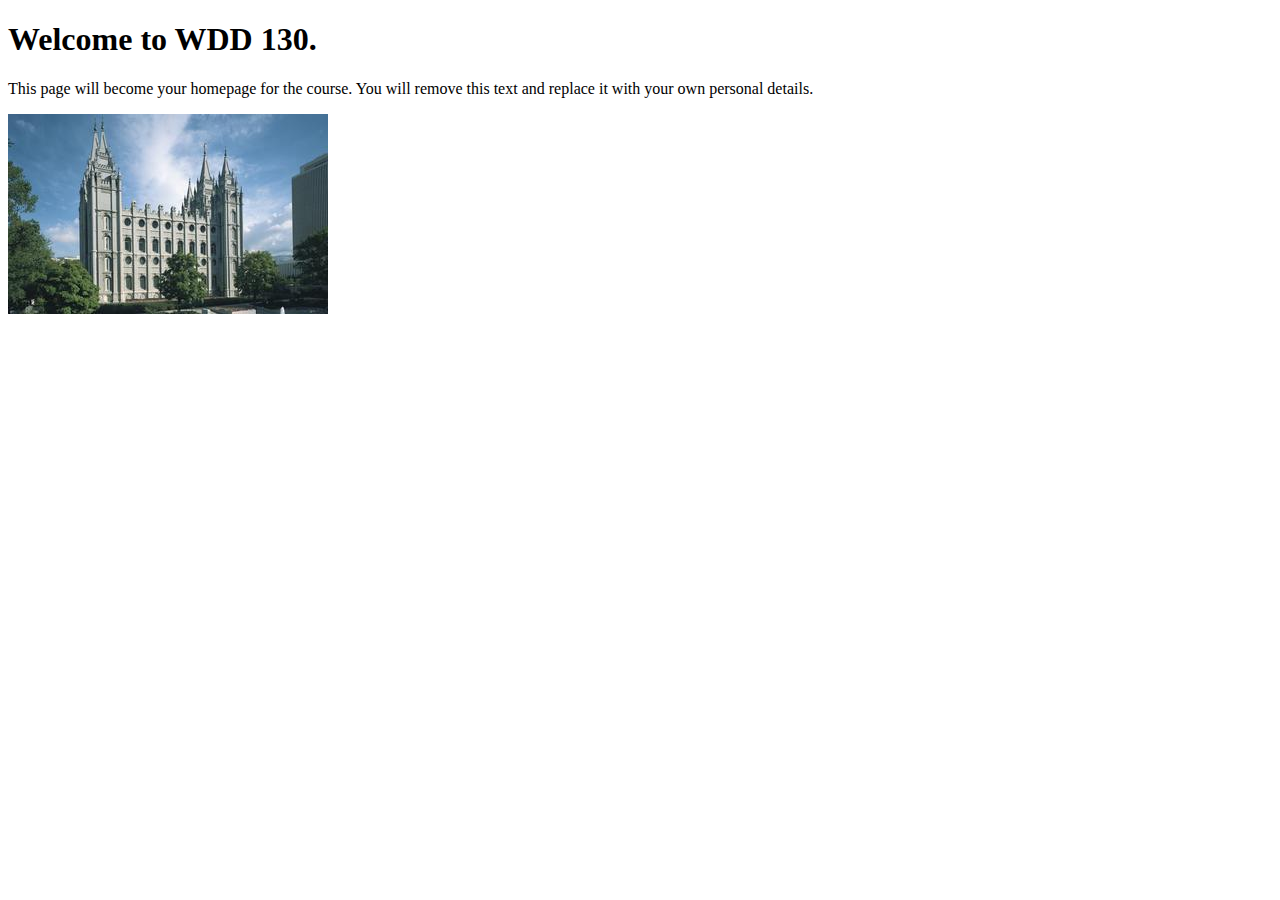
<file: index.html>
<!DOCTYPE html>
<html lang="en">
<head>
    <meta charset="UTF-8">
    <meta name="viewport" content="width=device-width, initial-scale=1.0">
    <title>WDD 130 | Personal Homepage</title>
</head>
<body>
    <h1>Welcome to WDD 130.</h1>
    <p>This page will become your homepage for the course. You will remove this text and replace it with your own personal details.</p>

    <img src="images/salt-lake-temple.jpg" alt="The Salt Lake Temple.">
</body>
</html>
</file>
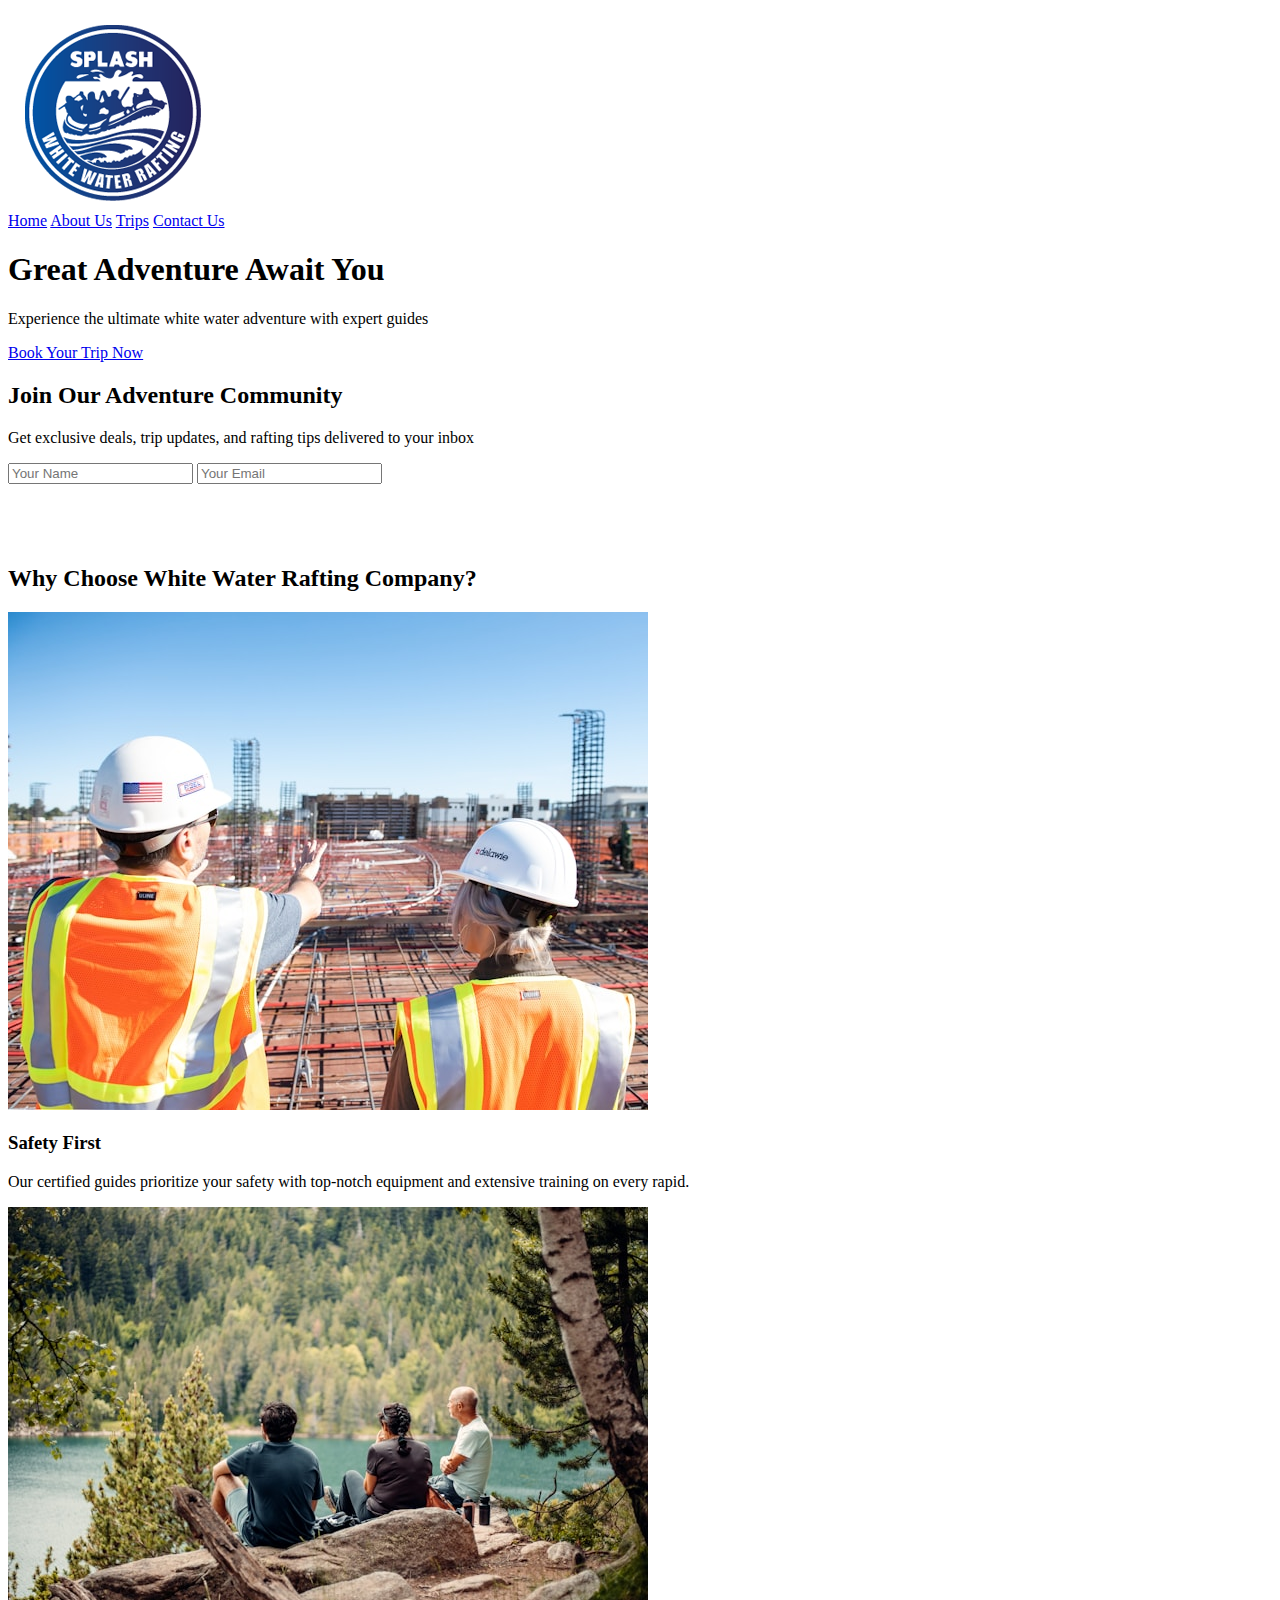
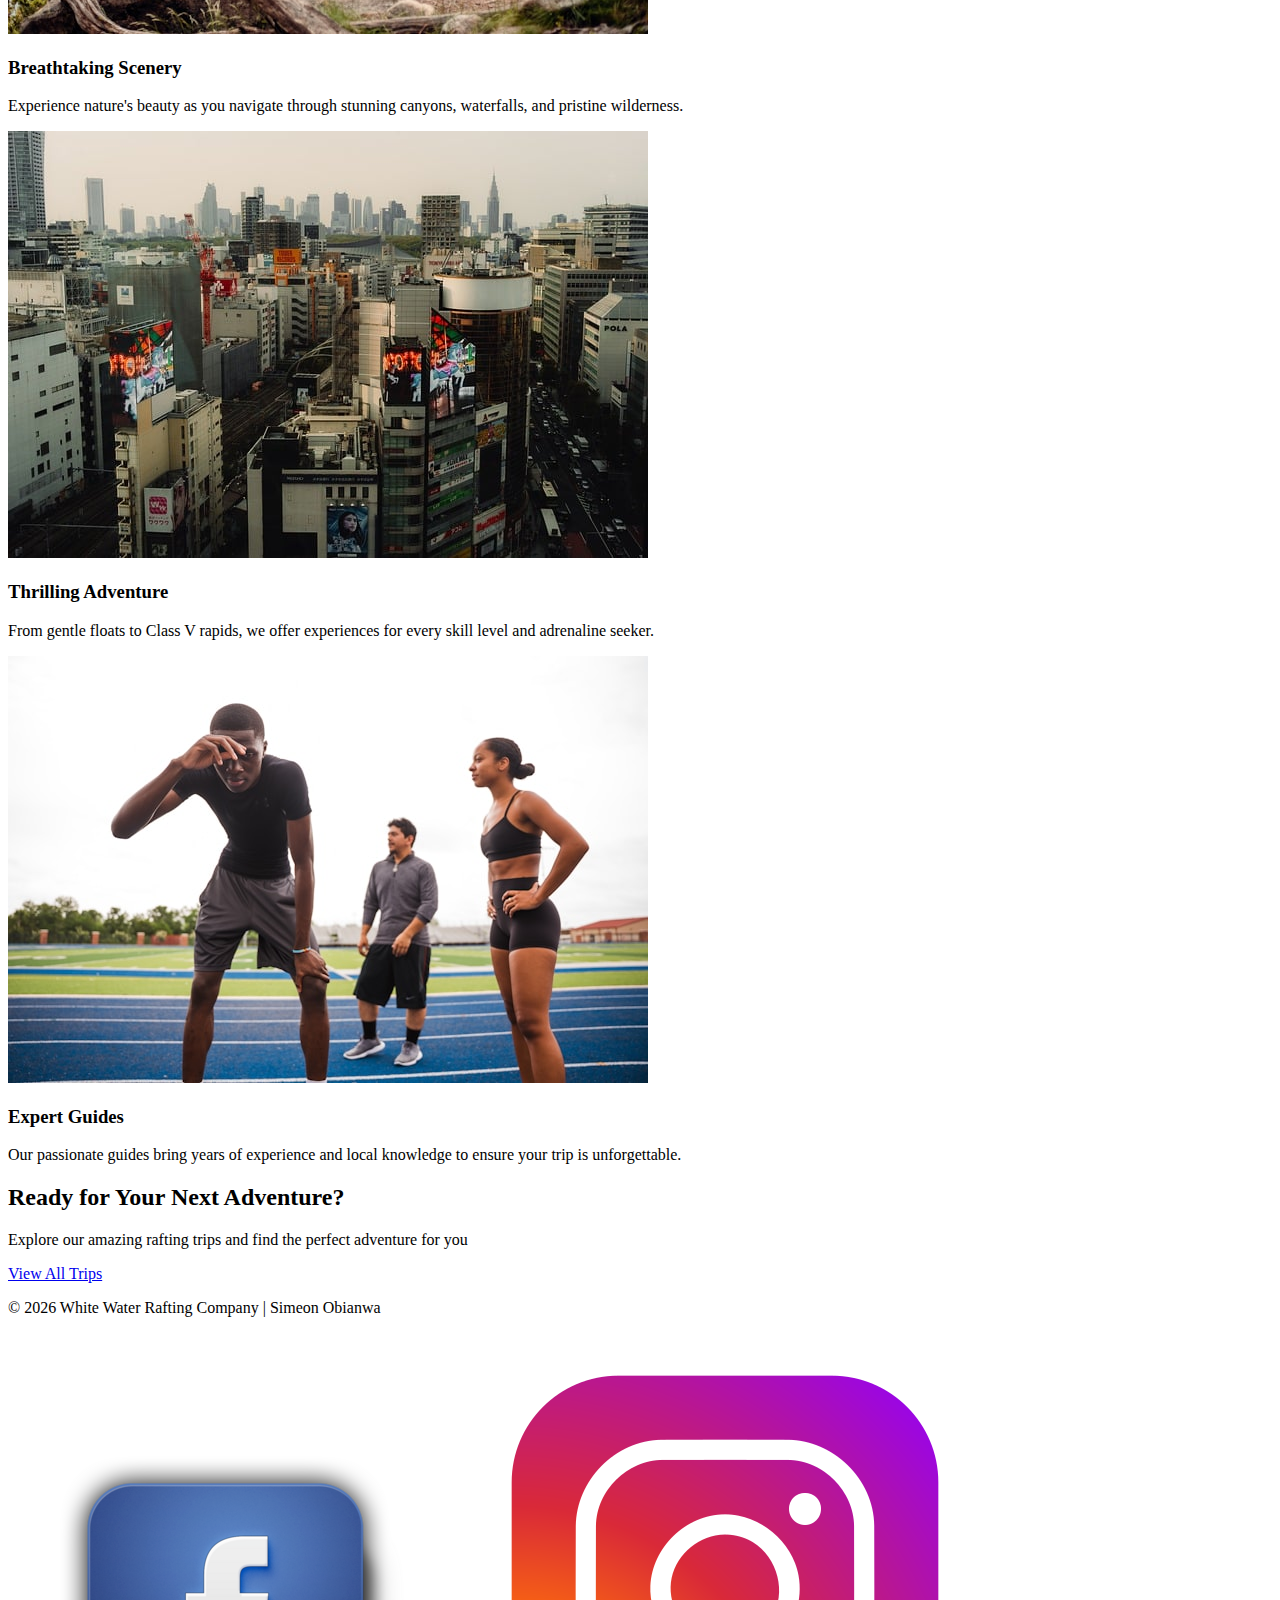
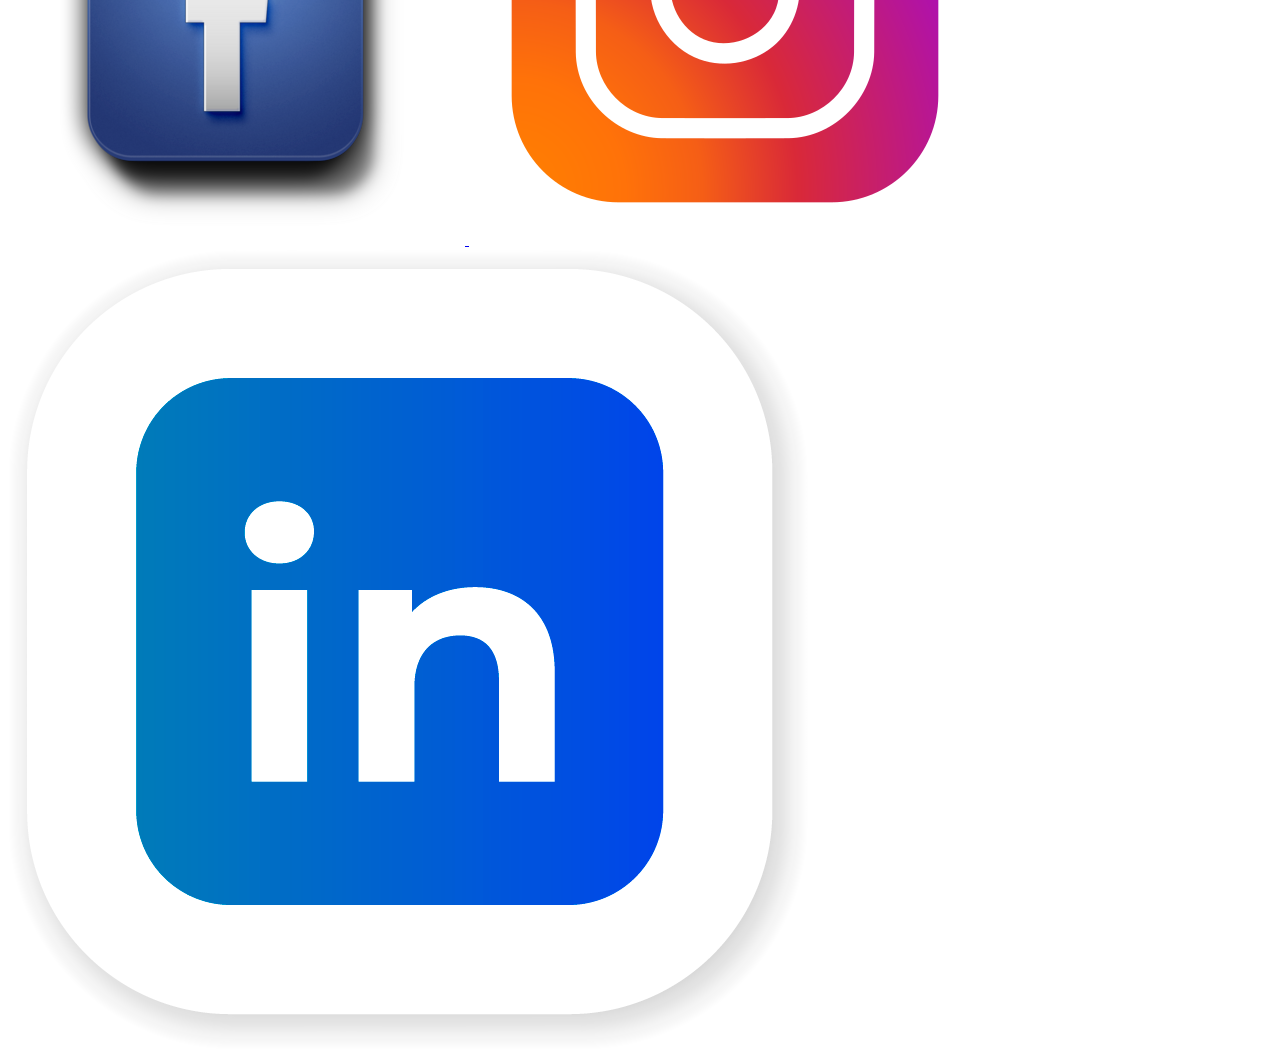
<file: wwr/index.html>
<!doctype html>
<html lang="en">

<head>
   <meta charset="utf-8">
   <meta name="viewport" content="width=device-width, initial-scale=1.0">
   <meta name="description"
     content="Experience the thrill of white water rafting with White Water Rafting Company. Book your adventure today and conquer the rapids!">
   <meta name="author" content="Simeon Obianwa">
   <title>White Water Rafting Company | Home</title>
   <link rel="stylesheet" href="styles/rafting.css">
</head>

<body>
   <header>
      <img src="images/rafting-logo.png" alt="White Water Rafting Company Logo" class="logo">
      <nav class="main-nav">
         <a href="index.html">Home</a>
         <a href="about.html">About Us</a>
         <a href="trips.html">Trips</a>
         <a href="contact.html">Contact Us</a>
      </nav>
   </header>

   <main>
      <!-- HERO SECTION -->
      <section class="hero-section">
         <div class="hero-overlay">
            <h1>Great Adventure Await You</h1>
            <p>Experience the ultimate white water adventure with expert guides</p>
            <a href="trips.html" class="cta-button">Book Your Trip Now</a>
         </div>
      </section>

      <!-- NEWSLETTER SECTION -->
      <section class="newsletter-section">
         <div class="newsletter-container">
            <h2>Join Our Adventure Community</h2>
            <p>Get exclusive deals, trip updates, and rafting tips delivered to your inbox</p>
            <form class="newsletter-form" action="#" method="post">
               <div class="form-row">
                  <input type="text" name="name" placeholder="Your Name" required>
                  <input type="email" name="email" placeholder="Your Email" required>
                  <button type="submit" class="submit-btn">Subscribe</button>
               </div>
            </form>
         </div>
      </section>

      <!-- FEATURES GRID -->
      <section class="features-section">
         <h2>Why Choose White Water Rafting Company?</h2>
         <div class="features-grid">
            <article class="feature-card">
               <img src="images/feature-safety.jpg" alt="Safety First">
               <h3>Safety First</h3>
               <p>Our certified guides prioritize your safety with top-notch equipment and extensive
                  training on every rapid.</p>
            </article>

            <article class="feature-card">
               <img src="images/feature-scenery.jpg" alt="Breathtaking Scenery">
               <h3>Breathtaking Scenery</h3>
               <p>Experience nature's beauty as you navigate through stunning canyons, waterfalls,
                  and pristine wilderness.</p>
            </article>

            <article class="feature-card">
               <img src="images/feature-adventure.jpg" alt="Thrilling Adventure">
               <h3>Thrilling Adventure</h3>
               <p>From gentle floats to Class V rapids, we offer experiences for every skill level
                  and adrenaline seeker.</p>
            </article>

            <article class="feature-card">
               <img src="images/feature-expertise.jpg" alt="Expert Guides">
               <h3>Expert Guides</h3>
               <p>Our passionate guides bring years of experience and local knowledge to ensure your
                  trip is unforgettable.</p>
            </article>
         </div>
      </section>

      <!-- CALL TO ACTION -->
      <section class="cta-section">
         <div class="cta-container">
            <h2>Ready for Your Next Adventure?</h2>
            <p>Explore our amazing rafting trips and find the perfect adventure for you</p>
            <a href="trips.html" class="cta-button large">View All Trips</a>
         </div>
      </section>
   </main>

   <footer>
      <p>&copy; 2026 White Water Rafting Company | Simeon Obianwa</p>
      <nav class="socialmedia">
         <a href="https://facebook.com" target="_blank" rel="noopener noreferrer"
           aria-label="Facebook">
            <img src="images/facebook-icon.png" alt="">
         </a>
         <a href="https://instagram.com" target="_blank" rel="noopener noreferrer"
           aria-label="Instagram">
            <img src="images/instagram-icon.png" alt="">
         </a>
         <a href="https://linkedin.com" target="_blank" rel="noopener noreferrer"
           aria-label="LinkedIn">
            <img src="images/linkedin-icon.png" alt="">
         </a>
      </nav>
   </footer>
</body>

</html>
</file>
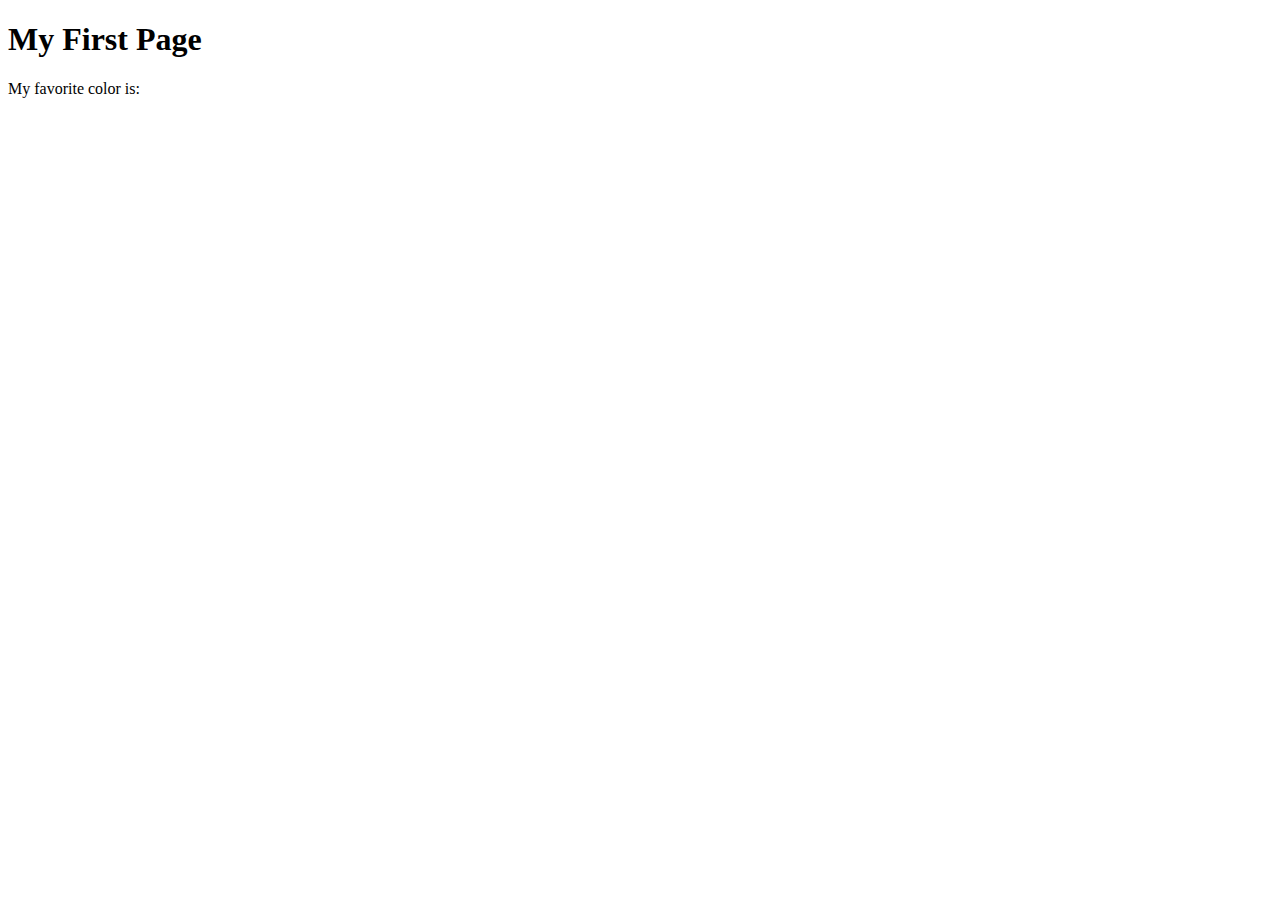
<file: week01/first-page.html>
<!DOCTYPE html>
<html lang="en">
<head>
    <meta charset="UTF-8">
    <meta name="viewport" content="width=device-width, initial-scale=1.0">
    <title>My First Page</title>
</head>
<body>
    <h1>My First Page</h1>
    <p>My favorite color is: </p>
</body>
</html>
</file>
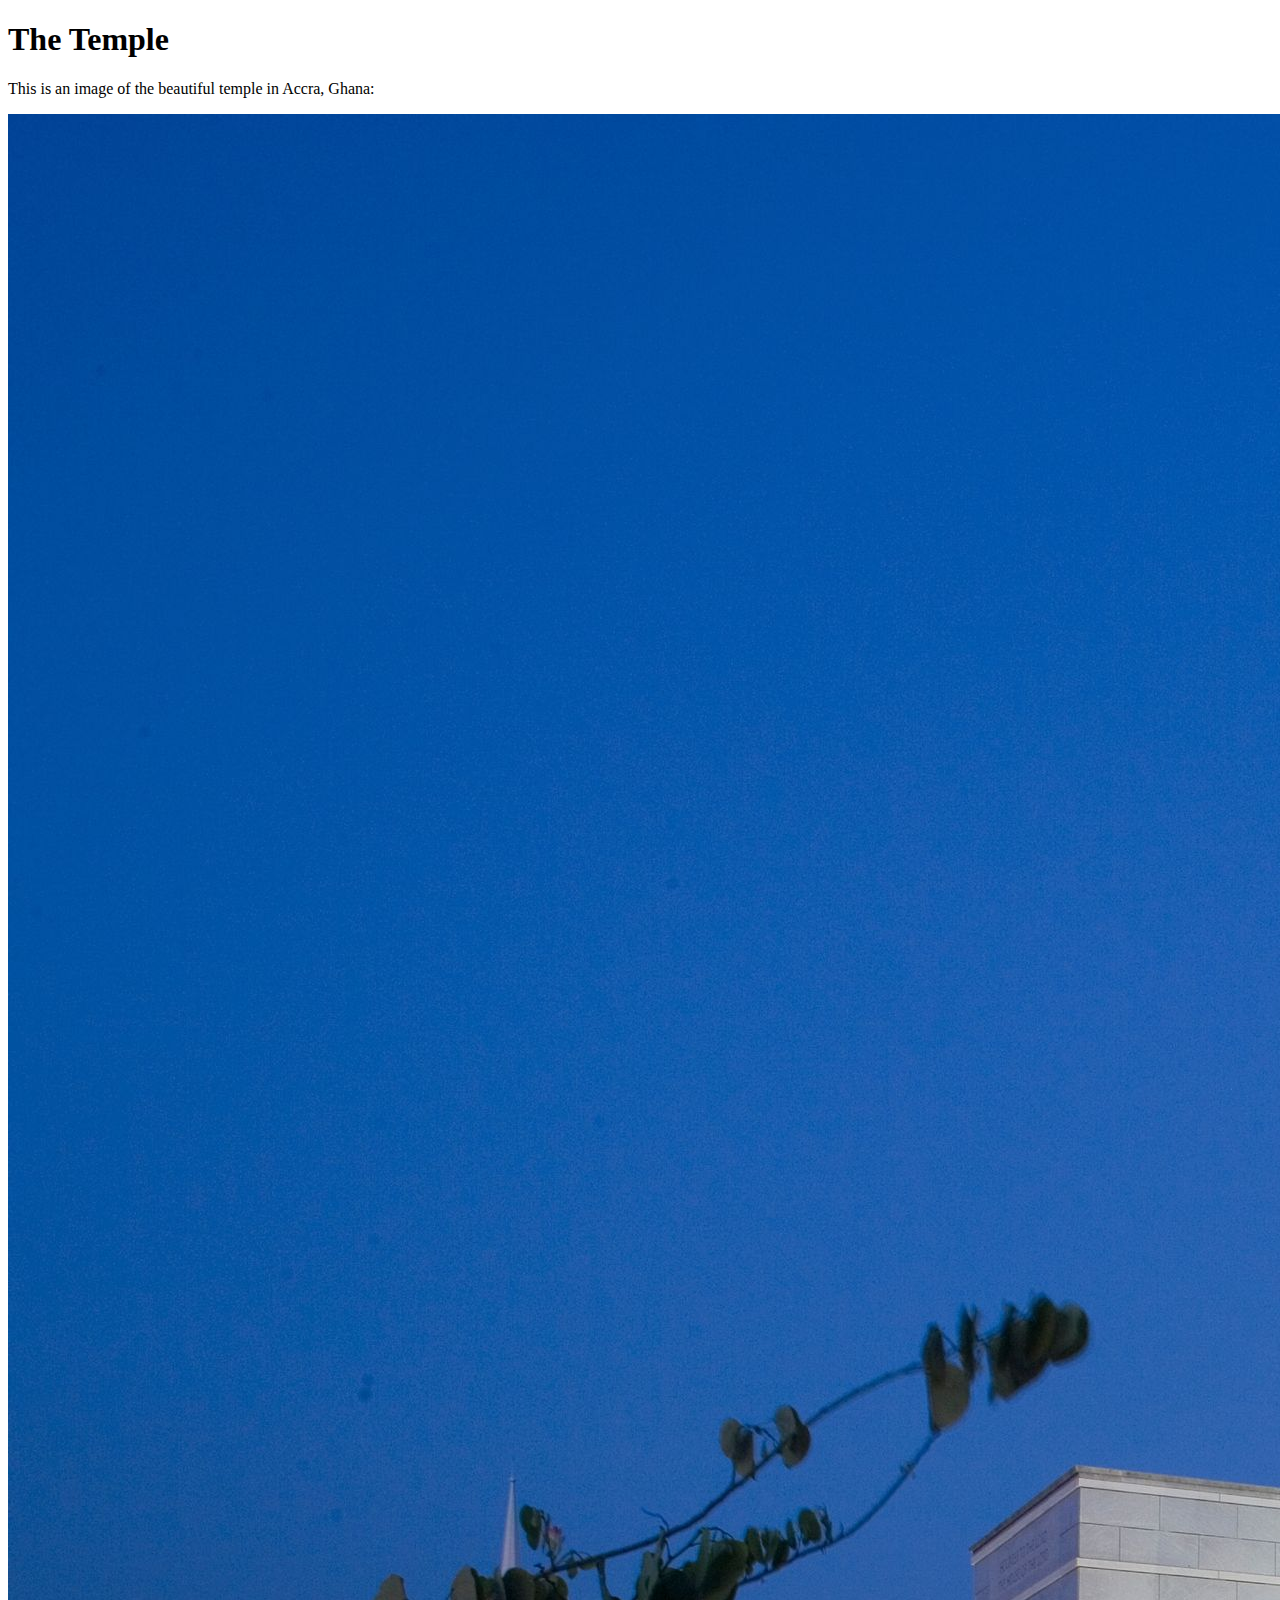
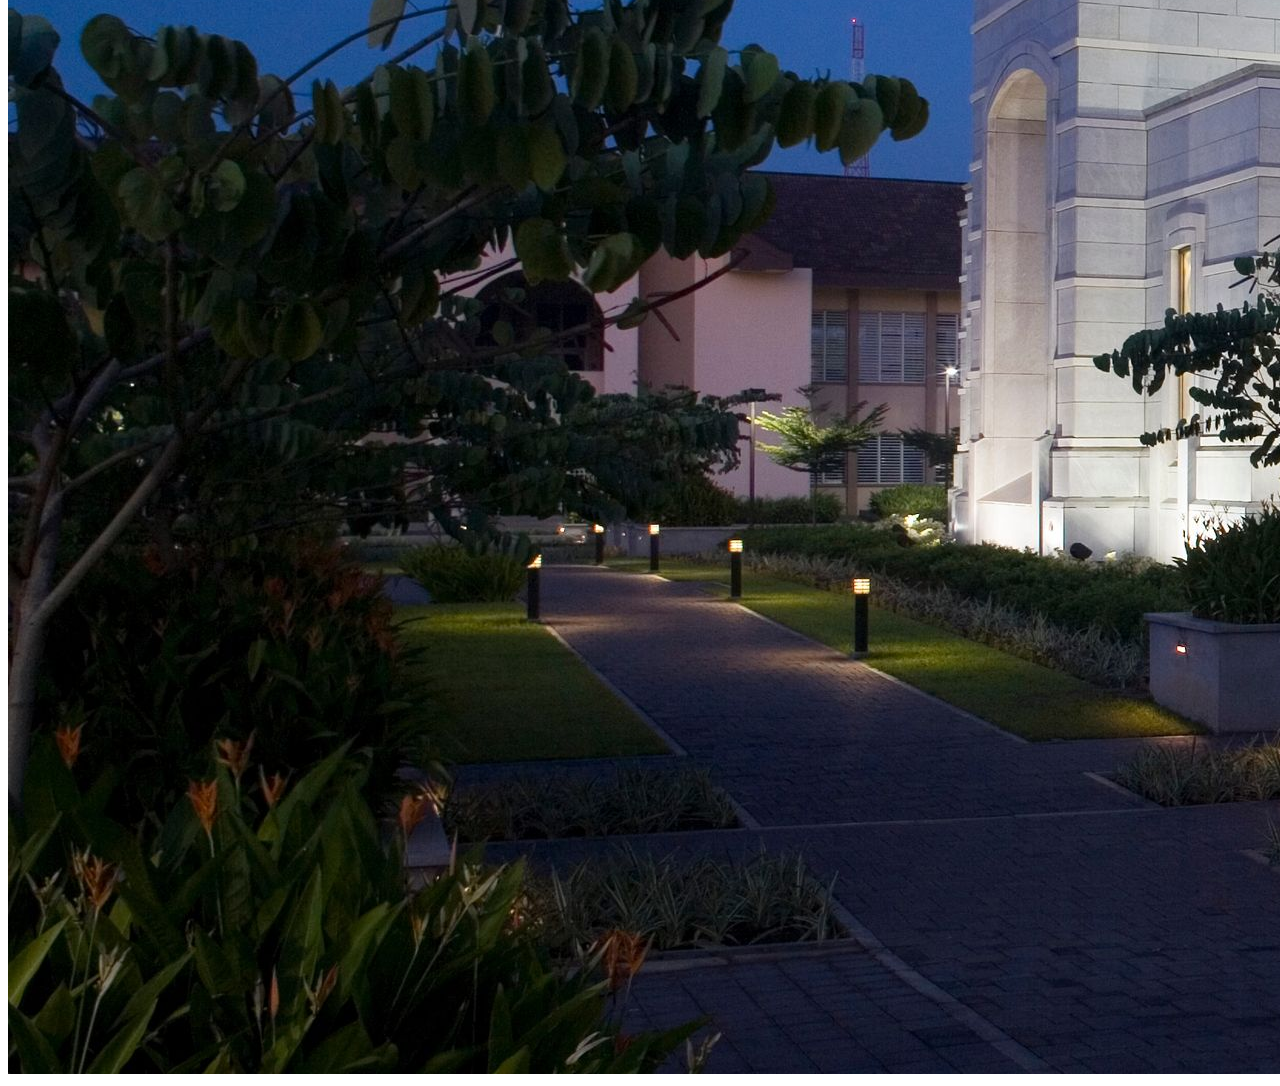
<file: week01/images.html>
<!DOCTYPE html>
<html lang="en">
<head>
    <meta charset="UTF-8">
    <meta name="viewport" content="width=device-width, initial-scale=1.0">
    <title>Temple Image</title>
</head>
<body>
    <h1>The Temple</h1>
    <p>This is an image of the beautiful temple in Accra, Ghana:</p>
    <img src="images/temple-large.jpeg" alt="The Accra Ghana Temple">
    
</body>
</html>
</file>
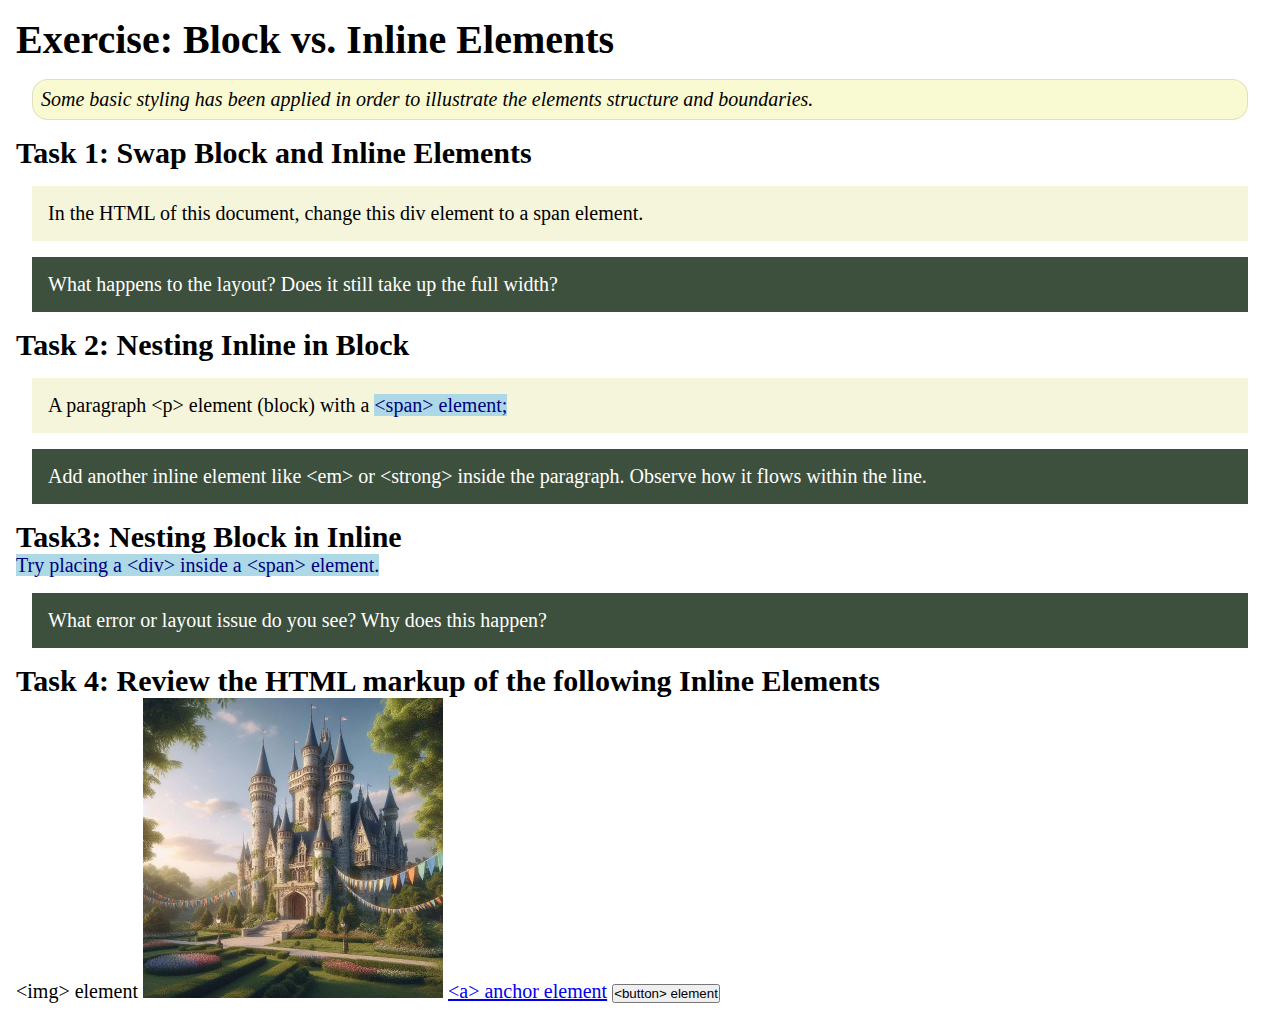
<file: week02/block-vs-inline.html>
<!DOCTYPE html>
<html lang="en">

<head>
    <meta charset="UTF-8">
    <meta name="viewport" content="width=device-width, initial-scale=1.0">
    <title>Exercise: Block vs. Inline Elements</title>
    <link rel="stylesheet" href="styles/block-vs-inline.css">
</head>

<body>
    <main>
        <h1>Exercise: Block vs. Inline Elements</h1>
        <p class="note">Some basic styling has been applied in order to illustrate the elements structure and
            boundaries.</p>

        <h2>Task 1: Swap Block and Inline Elements</h2>
        <div>In the HTML of this document, change this div element to a span element.</div>

        <p class="question">What happens to the layout? Does it still take up the full width?</p>

        <h2>Task 2: Nesting Inline in Block</h2>
        <p>A paragraph &lt;p&gt; element (block) with a <span>&lt;span&gt; element;</span></p>
        <p class="question">Add another inline element like &lt;em&gt; or &lt;strong&gt; inside the paragraph. Observe
            how it flows within the line.</p>

        <h2>Task3: Nesting Block in Inline</h2>
        <span>Try placing a &lt;div&gt; inside a &lt;span&gt; element.</span>
            <p class="question">What error or layout issue do you see? Why does this happen?</p>


            <h2>Task 4: Review the HTML markup of the following Inline Elements</h2>
        &lt;img&gt; element
        <img src="images/castle.webp" alt="placeholder image (images are inline)" width="300" height="300">
        <a href="https://churchofjesuschrist.org">&lt;a&gt; anchor element</a>
        <button type="button">&lt;button&gt; element</button>
    </main>
</body>

</html>
</file>
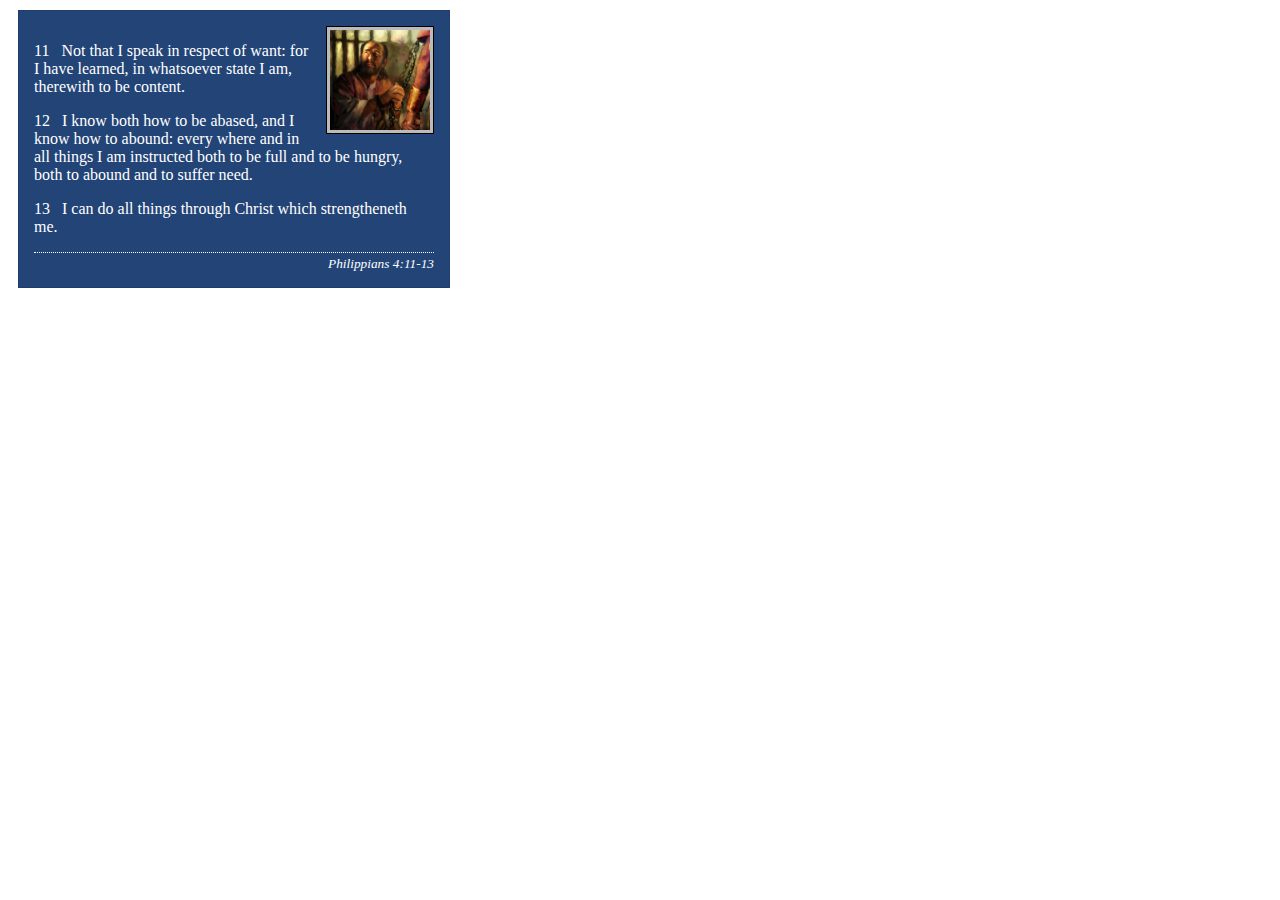
<file: week02/box-model-solution.html>
<!DOCTYPE html>
<html lang="en">
<head>
    <meta charset="UTF-8">
    <meta name="viewport" content="width=device-width, initial-scale=1.0">
    <title>Box Model Activity</title>
    <link rel="stylesheet" href="styles/box-model-solution.css">
</head>
<body>
    <main>
        <div class="callout">
            <img src="images/apostle-paul-imprisoned.webp" alt="Paul the Apostle - Imprisoned in Rome" width="200" height="200">
            <blockquote>
                <p>11 &nbsp; Not that I speak in respect of want: for I have learned, in whatsoever state I am, therewith to be content.</p>
                <p>12 &nbsp; I know both how to be abased, and I know how to abound: every where and in all things I am instructed both to be full and to be hungry, both to abound and to suffer need.</p>
                <p>13 &nbsp; I can do all things through Christ which strengtheneth me.</p>
            </blockquote>
            <cite>Philippians 4:11-13</cite>
        </div>
    </main>
</body>
</html>
</file>
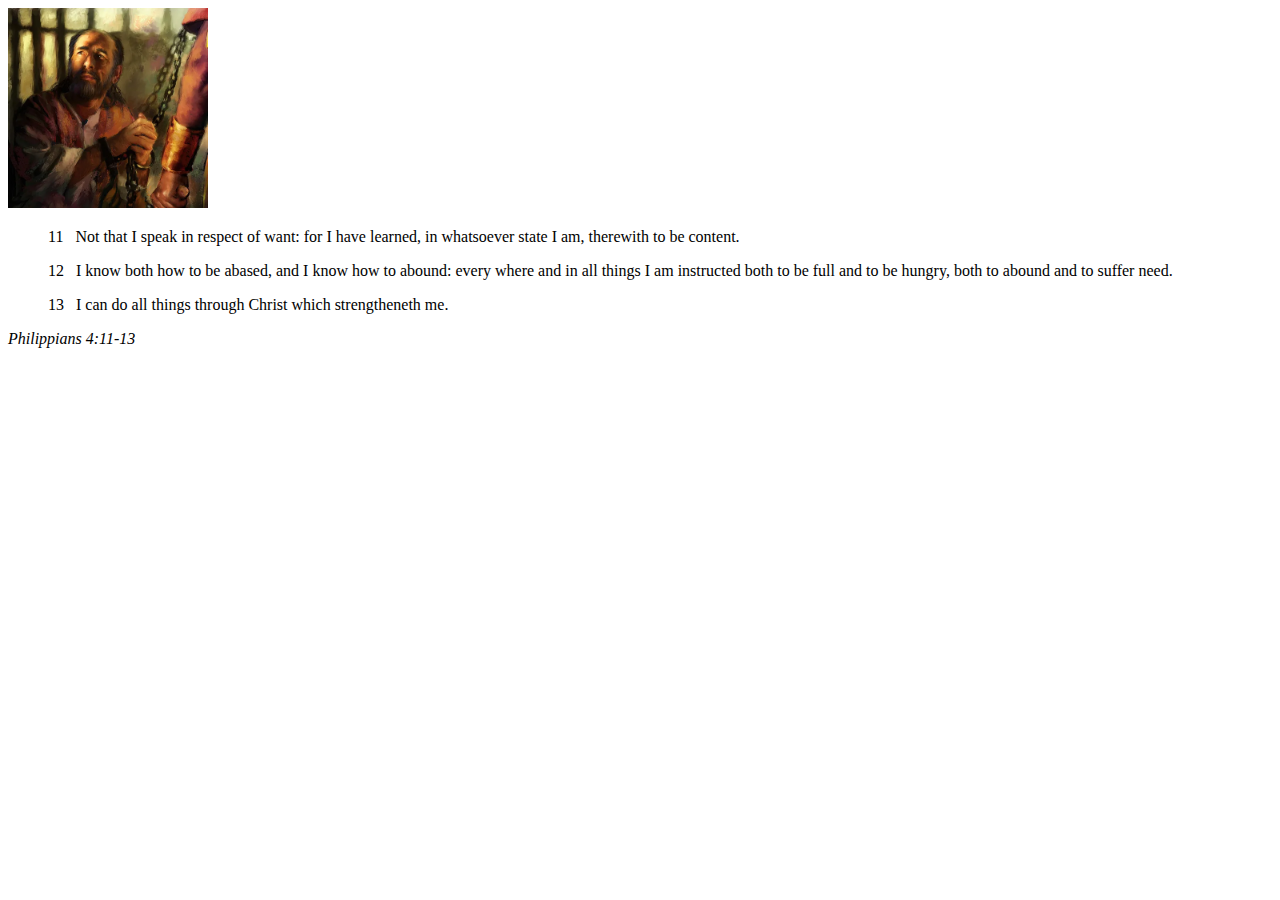
<file: week02/box-model.html>
<!DOCTYPE html>
<html lang="en">
<head>
    <meta charset="UTF-8">
    <meta name="viewport" content="width=device-width, initial-scale=1.0">
    <title>Box Model Activity</title>
</head>
<body>
    <main>
        <div class="callout">
            <img src="images/apostle-paul-imprisoned.webp" alt="Paul the Apostle - Imprisoned in Rome" width="200" height="200">
            <blockquote>
                <p>11 &nbsp; Not that I speak in respect of want: for I have learned, in whatsoever state I am, therewith to be content.</p>
                <p>12 &nbsp; I know both how to be abased, and I know how to abound: every where and in all things I am instructed both to be full and to be hungry, both to abound and to suffer need.</p>
                <p>13 &nbsp; I can do all things through Christ which strengtheneth me.</p>
            </blockquote>
            <cite>Philippians 4:11-13</cite>
        </div>
    </main>
</body>
</html>
</file>
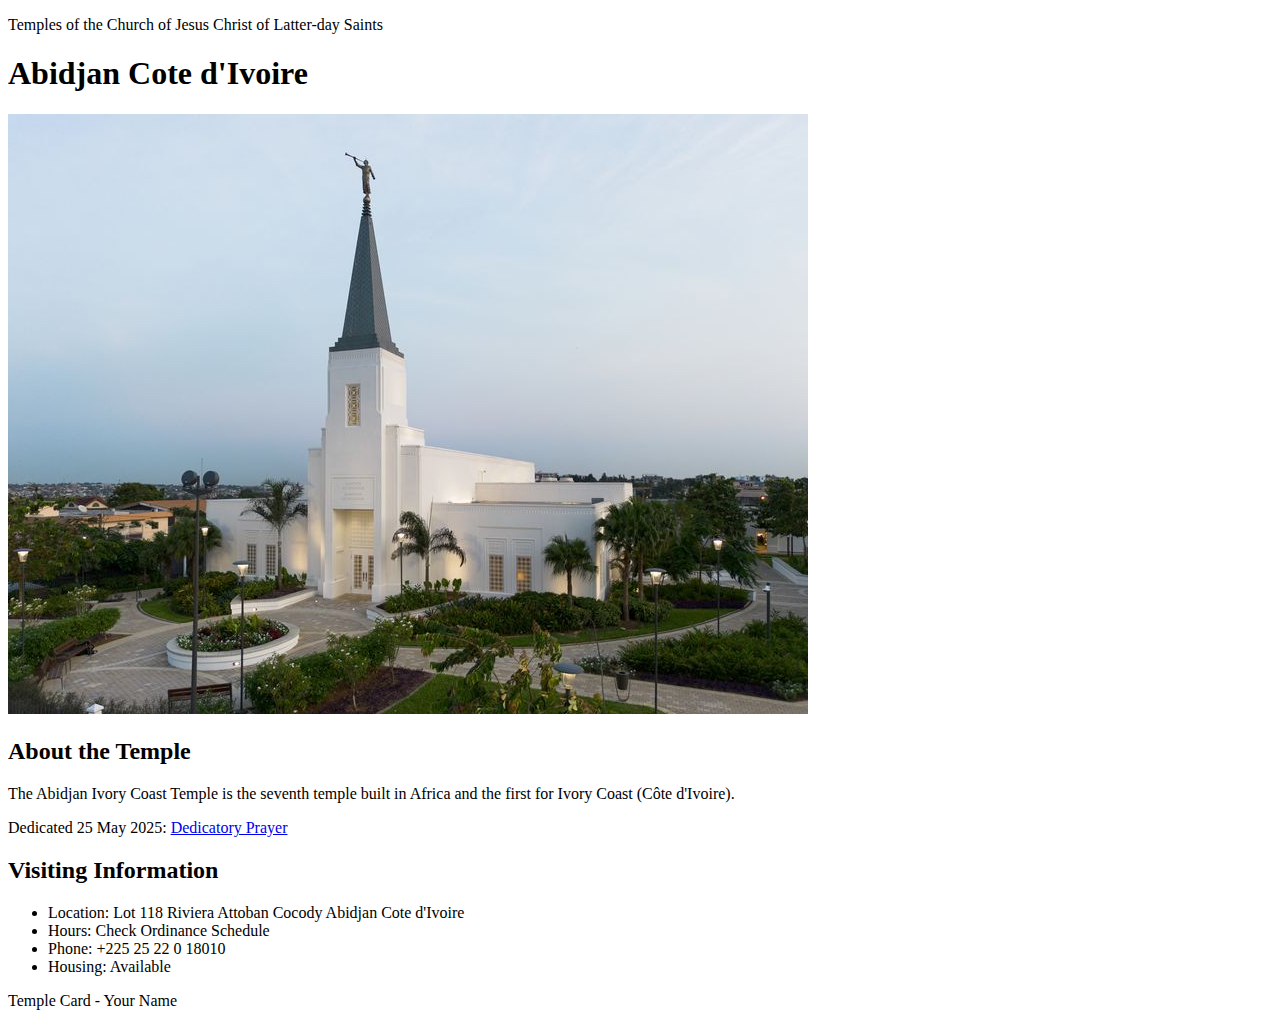
<file: week02/temple.html>
<!DOCTYPE html>
<html lang="en">

<head>
    <meta charset="UTF-8">
    <meta name="viewport" content="width=device-width, initial-scale=1.0">
    <title>Temple Card - Abidjan Cote d'Ivoire</title>
</head>

<body>
    <header>
        <p>Temples of the Church of Jesus Christ of Latter-day Saints</p>
    </header>
    <main>
        <h1>Abidjan Cote d'Ivoire</h1>
        <picture>
            <img src="images/abidjan-ivory-coast.jpeg" alt="Abidjan Cote d'Ivoire Temple">
        </picture>
        <section>
            <h2>About the Temple</h2>
            <p>The Abidjan Ivory Coast Temple is the seventh temple built in Africa and the first for Ivory Coast (Côte
                d'Ivoire).</p>
            <p>Dedicated 25 May 2025: <a
                    href="https://www.churchofjesuschrist.org/temples/dedicatory-prayer/abidjan-ivory-coast-temple/2025-05-25?lang=eng"
                    target="_blank" rel="noopener noreferrer">Dedicatory Prayer</a></p>
        </section>
        <section>
            <h2>Visiting Information</h2>
            <ul>
                <li>Location: Lot 118 Riviera Attoban Cocody Abidjan Cote d'Ivoire</li>
                <li>Hours: Check Ordinance Schedule</li>
                <li>Phone: +225 25 22 0 18010</li>
                <li>Housing: Available</li>
            </ul>
        </section>
    </main>
    <footer>
        <p>Temple Card - Your Name</p>
    </footer>
</body>

</html>
</file>
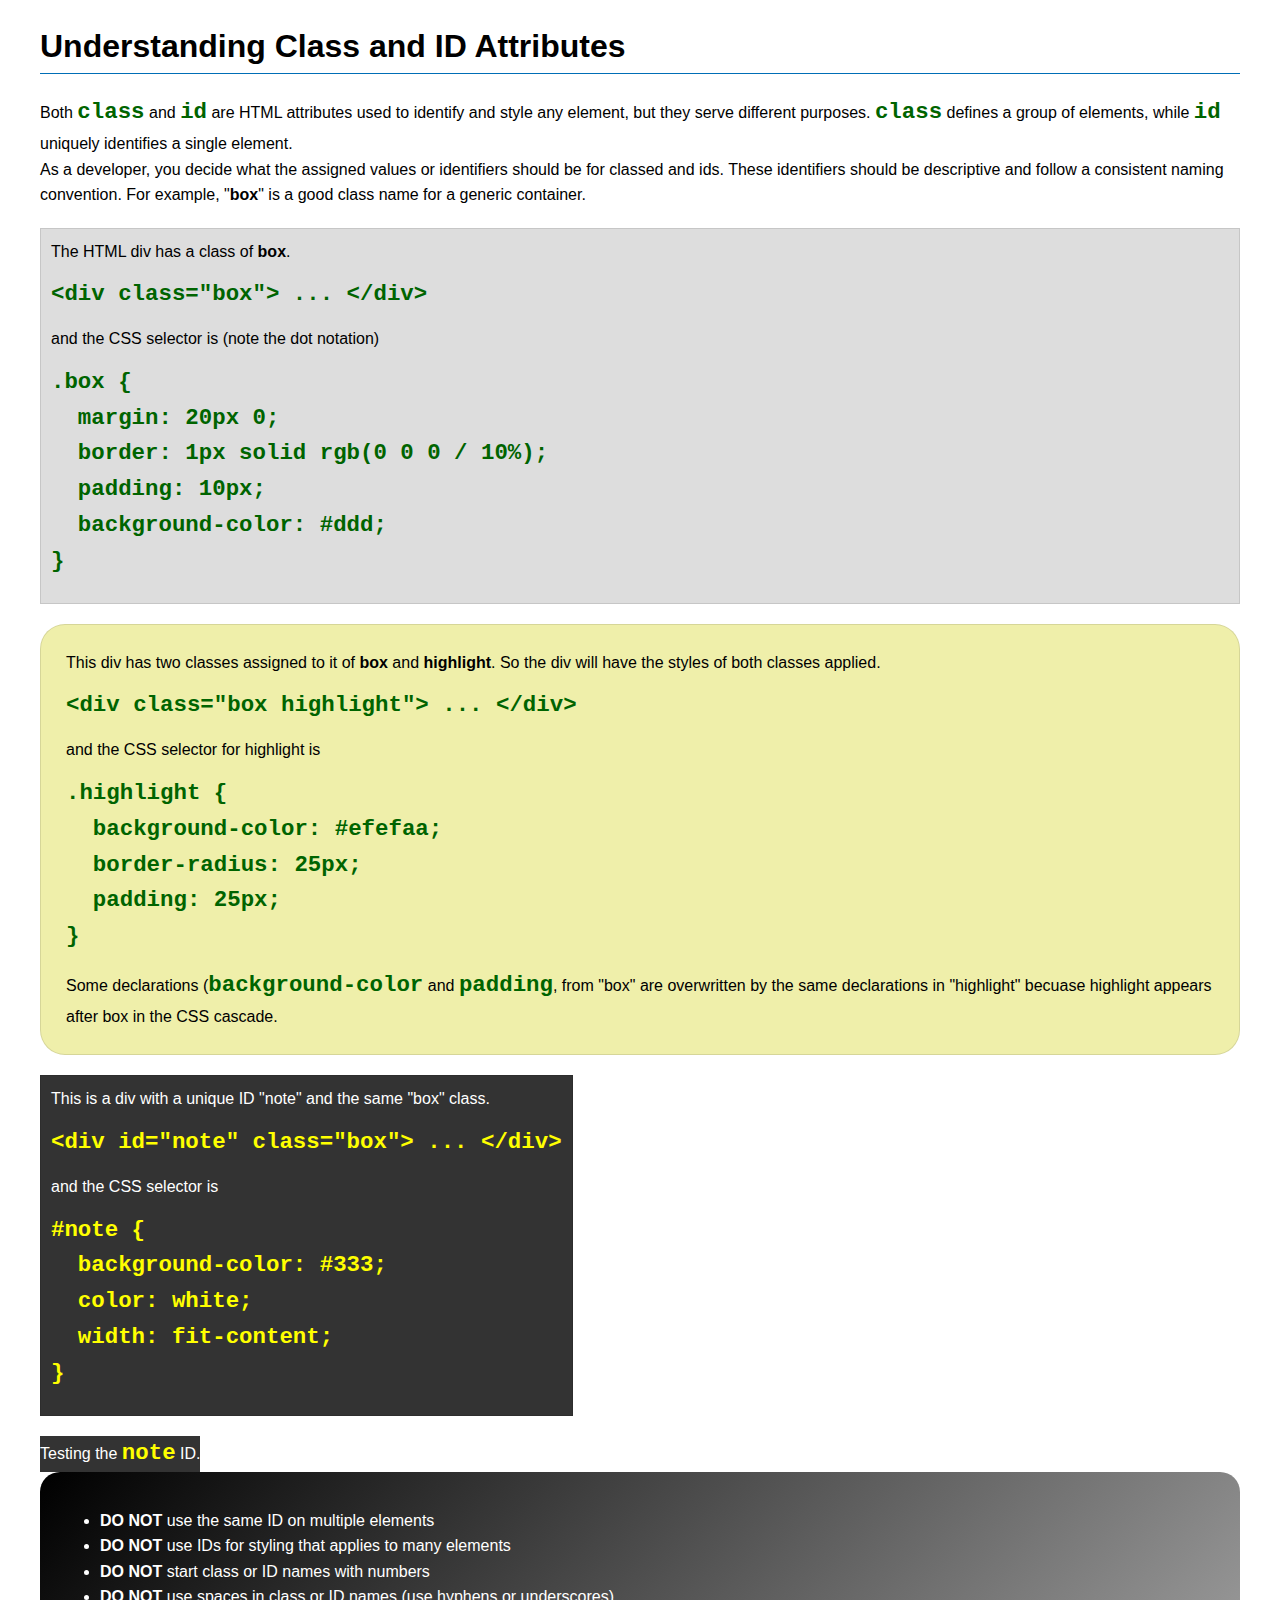
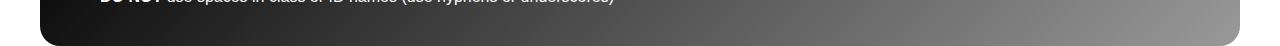
<file: week03/class-and-id.html>
<!DOCTYPE html>
<html lang="en">

<head>
    <meta charset="UTF-8">
    <meta name="viewport" content="width=device-width, initial-scale=1.0">
    <title>Class vs ID Attributes</title>
    <link rel="stylesheet" href="styles/class-and-id.css">
</head>

<body>
    <h1>Understanding Class and ID Attributes</h1>
    <p>Both <code>class</code> and <code>id</code> are HTML attributes used to identify and style any element, but they
        serve different purposes. <code>class</code> defines a group of elements, while <code>id</code> uniquely
        identifies a single element.</p>
    <p>As a developer, you decide what the assigned values or identifiers should be for classed and ids. These
        identifiers should be
        descriptive and follow a consistent naming convention. For example, "<strong>box</strong>" is a good class name
        for a generic container.</p>
    <div class="box">
        <p>The HTML div has a class of <strong>box</strong>.</p>
        <pre><code class="html">&lt;div class="box"&gt; ... &lt;/div&gt;</code></pre>
        and the CSS selector is (note the dot notation)
        <pre><code class="css">.box {
  margin: 20px 0;
  border: 1px solid rgb(0 0 0 / 10%);
  padding: 10px;
  background-color: #ddd; 
}</code></pre>
    </div>

    <div class="box highlight">
        <p>This div has two classes assigned to it of <strong>box</strong> and <strong>highlight</strong>. So the div
            will have the styles of both classes applied.</p>
        <pre><code class="html">&lt;div class="box highlight"&gt; ... &lt;/div&gt;</code></pre>
        and the CSS selector for highlight is
        <pre><code class="css">.highlight {
  background-color: #efefaa;
  border-radius: 25px;
  padding: 25px;
}</code></pre>
<p>Some declarations (<code>background-color</code> and <code>padding</code>, from "box" are overwritten by the same declarations in "highlight" becuase highlight appears after box in the CSS cascade.</p>
    </div>

    <div id="note" class="box">
        <p>This is a div with a unique ID "note" and the same "box" class.</p>
        <pre><code class="html">&lt;div id="note" class="box"&gt; ... &lt;/div&gt;</code></pre>
        and the CSS selector is
        <pre><code class="css">#note {
  background-color: #333;
  color: white;
  width: fit-content;
}</code></pre>
    </div>

    <div id="note">
        <p>Testing the <code>note</code> ID.</p>
    </div>

    <section id="best-practice">
        <ul>
            <li><strong>DO NOT</strong> use the same ID on multiple elements</li>
            <li><strong>DO NOT</strong> use IDs for styling that applies to many elements</li>
            <li><strong>DO NOT</strong> start class or ID names with numbers</li>
            <li><strong>DO NOT</strong> use spaces in class or ID names (use hyphens or underscores)</li>
        </ul>
    </section>




</body>

</html>
</file>
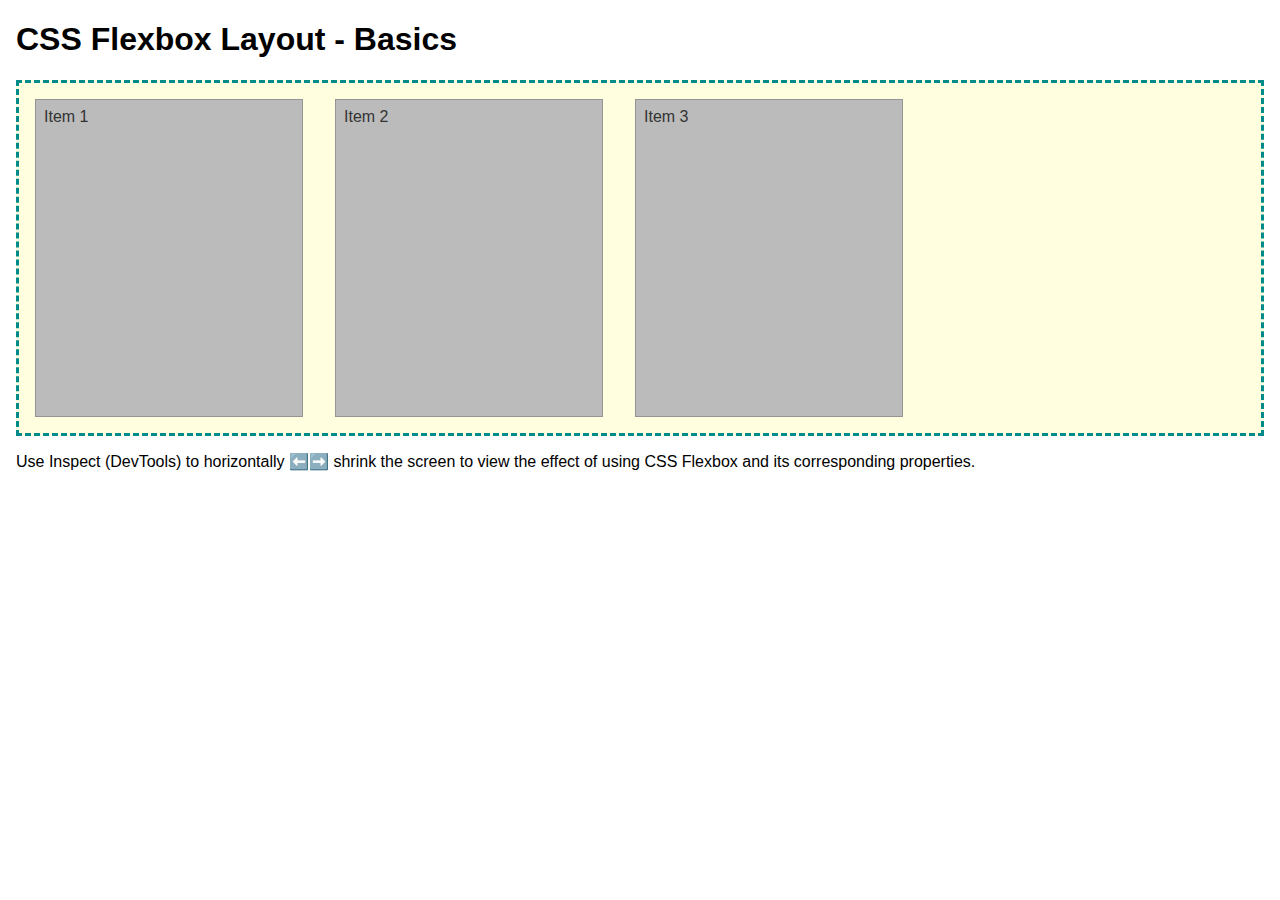
<file: week04/flexbox-layout.html>
<!DOCTYPE html>
<html lang="en">
<head>
    <meta charset="UTF-8">
    <meta name="viewport" content="width=device-width, initial-scale=1.0">
    <title>CSS Flexbox Layout - Basics</title>
    <link rel="stylesheet" href="styles/flexbox.css">
</head>
<body>
    <main>
        <h1>CSS Flexbox Layout - Basics</h1>
        <div class="flex-container">
            <div class="flex-item item1">Item 1</div>
            <div class="flex-item item2">Item 2</div>
            <div class="flex-item item3">Item 3</div>
        </div>
        <p>Use Inspect (DevTools) to horizontally ⬅️➡️ shrink the screen to view the effect of using CSS Flexbox and its corresponding properties.</p>
    </main>
</body>
</html>
</file>
<file: wwr/styles/rafting.css>
/* rafting.css */
/* === CONTACT PAGE STYLES === */
/* Override base spacing for contact sections only */
section.company-info,
section.contact-form,
section.employee-profiles {
  margin: 2rem 0;
  padding: 0;
}

/* Company Info Section */
.company-info {
  display: flex;
  flex-wrap: wrap;
  gap: 2rem;
}

.contact-details {
  flex: 1;
  min-width: 300px;
  background: white;
  padding: 1.5rem;
  border-radius: 8px;
  box-shadow: 0 2px 8px rgba(0,0,0,0.1);
  line-height: 1.6;
}

.map-container {
  flex: 1;
  min-width: 300px;
  border-radius: 8px;
  overflow: hidden;
  box-shadow: 0 4px 12px rgba(0,0,0,0.15);
}

.map-container iframe {
  width: 100%;
  height: 300px;
  border: none;
  display: block;
}

/* Contact Form */
.contact-form {
  max-width: 650px;
  margin: 0 auto;
}

.contact-form h2 {
  text-align: center;
  margin-bottom: 1.8rem;
}

.form-group {
  margin-bottom: 1.4rem;
}

.form-group label {
  display: block;
  margin-bottom: 0.5rem;
  font-weight: bold;
  color: var(--accent1-color);
}

.form-group input[type="text"],
.form-group input[type="email"],
.form-group textarea {
  width: 100%;
  padding: 0.8rem;
  border: 1px solid #ccc;
  border-radius: 4px;
  font-family: var(--body-font);
  font-size: 1rem;
}

.form-group textarea {
  resize: vertical;
  min-height: 100px;
}

.radio-group {
  display: flex;
  flex-direction: column;
  gap: 0.6rem;
  margin-top: 0.4rem;
  padding-left: 0.2rem;
}

.radio-group label {
  font-weight: normal;
  cursor: pointer;
  display: inline-flex;
  align-items: center;
}

.radio-group input[type="radio"] {
  margin-right: 0.6rem;
  cursor: pointer;
}

.checkbox-group {
  display: flex;
  align-items: center;
  margin-top: 0.3rem;
}

.checkbox-group input[type="checkbox"] {
  margin-right: 0.6rem;
  cursor: pointer;
}

.checkbox-group label {
  font-weight: normal;
  cursor: pointer;
  margin: 0;
}

.submit-btn {
  background: var(--primary-color);
  color: white;
  border: none;
  padding: 1rem;
  font-size: 1.1rem;
  font-weight: bold;
  border-radius: 4px;
  cursor: pointer;
  width: 100%;
  transition: background-color 0.2s;
  margin-top: 0.5rem;
}

.submit-btn:hover {
  background: #034503;
  transform: translateY(-1px);
  box-shadow: 0 2px 5px rgba(0,0,0,0.15);
}

.submit-btn:active {
  transform: translateY(0);
}

/* Employee Profiles */
.employee-profiles h2 {
  text-align: center;
  margin-bottom: 1.8rem;
}

.profiles-grid {
  display: grid;
  grid-template-columns: repeat(auto-fit, minmax(220px, 1fr));
  gap: 2rem;
  margin-top: 1.2rem;
}

.profile {
  text-align: center;
  background: white;
  padding: 1.5rem 1rem;
  border-radius: 10px;
  box-shadow: 0 3px 10px rgba(0,0,0,0.08);
  transition: transform 0.3s;
}

.profile:hover {
  transform: translateY(-5px);
}

.profile img {
  width: 140px;
  height: 140px;
  border-radius: 50%;
  object-fit: cover;
  border: 3px solid var(--primary-color);
  margin-bottom: 1rem;
  display: block;
  margin-left: auto;
  margin-right: auto;
}

.profile figcaption {
  font-weight: bold;
  color: var(--primary-color);
  margin-top: 0.5rem;
  line-height: 1.3;
}

.profile .title {
  display: block;
  font-weight: normal;
  color: var(--accent1-color);
  font-size: 0.95rem;
  margin-top: 0.2rem;
}

/* Responsive adjustments */
@media (max-width: 768px) {
  .company-info {
    flex-direction: column;
  }
  
  .map-container iframe {
    height: 250px;
  }
  
  .profiles-grid {
    grid-template-columns: 1fr;
  }
}
</file>
<file: week02/styles/block-vs-inline.css>
* {
    margin: 0;
    padding: 0;
}

body {
    font-size: 20px;
    margin: 1rem;
}

p,
div {
    background-color: beige;
    margin: 1rem;
    padding: 1rem;
}

span {
    color: navy;
    background-color: lightblue;
}

code {
    margin: 0;
    padding: 0;
    color: green;
    font-size: 1.2rem;
}

.note {
    font-style: italic;
    background-color: lightgoldenrodyellow;
    border-radius: 1rem;
    border: 1px solid rgb(0 0 0 / 10%);
    margin: 1rem;
    padding: .5rem;
}

.question {
    background-color: #3d503d;
    color: #fff;
}
</file>
<file: week02/styles/box-model-solution.css>
.callout {
    max-width: 400px;
    margin: 10px;
    border: 1px solid rgba(0, 0, 0, .1);
    padding: 15px;
    background-color: #247;
    color: #fff;
}

.callout img {
    float: right;
    margin: 0 0 10px 15px;
    border: 1px solid #000;
    padding: 3px;
    background-color: #bbb;
    width: 100px;
    height: auto;

}

blockquote {
    margin: 0;
}

cite {
    display: block;
    border-top: 1px dotted #fff;
    padding-top: 3px;
    text-align: right;
    font-size: smaller;
}
</file>
<file: week03/styles/class-and-id.css>
body {
    font-family: Arial, sans-serif;
    line-height: 1.6;
    margin: 0;
    padding: 0 40px;
}

h1 {
    border-bottom: 1px solid rgb(0 110 182);
    padding-bottom: 0;
}



p {
    margin: 0;
}

code {
    color: darkgreen;
    font-weight: 700;
    font-size: 1.4rem;
}

/* Class examples - can be reused */

.box {
    margin: 20px 0;
    border: 1px solid rgb(0 0 0 / 10%);
    padding: 10px;
    background-color: #ddd; /* this is shorthand for #dddddd */
}

.highlight {
    background-color: #efefaa;
    border-radius: 25px;
    padding: 25px;
}

/* ID examples - should be unique */

#note {
    background-color: #333;
    color: white;
    width: fit-content;
}

#note code {
    color: yellow;
}

#best-practice {
    background: linear-gradient(135deg, #000 0%, #999 100%);
    color: white;
    border-radius: 20px;
    padding: 20px
}
</file>
<file: week04/styles/flexbox.css>
body {
    font-family: Helvetica, Arial, sans-serif;
    margin: 1rem;
}

.flex-container {
    border: 3px dashed darkcyan;
    background-color: lightyellow;
    display: flex;
    flex-wrap: wrap;
}

.flex-item {
    width: 250px;
    margin: 1rem;
    border: 1px solid rgb(0 0 0 / 20%);
    padding: 0.5rem;
    background-color: #bbb;
    color: #333;
}

.item1 {
    min-height: 100px;
}

.item2 {
    min-height: 200px;
}

.item3 {
    min-height: 300px;
}
</file>
